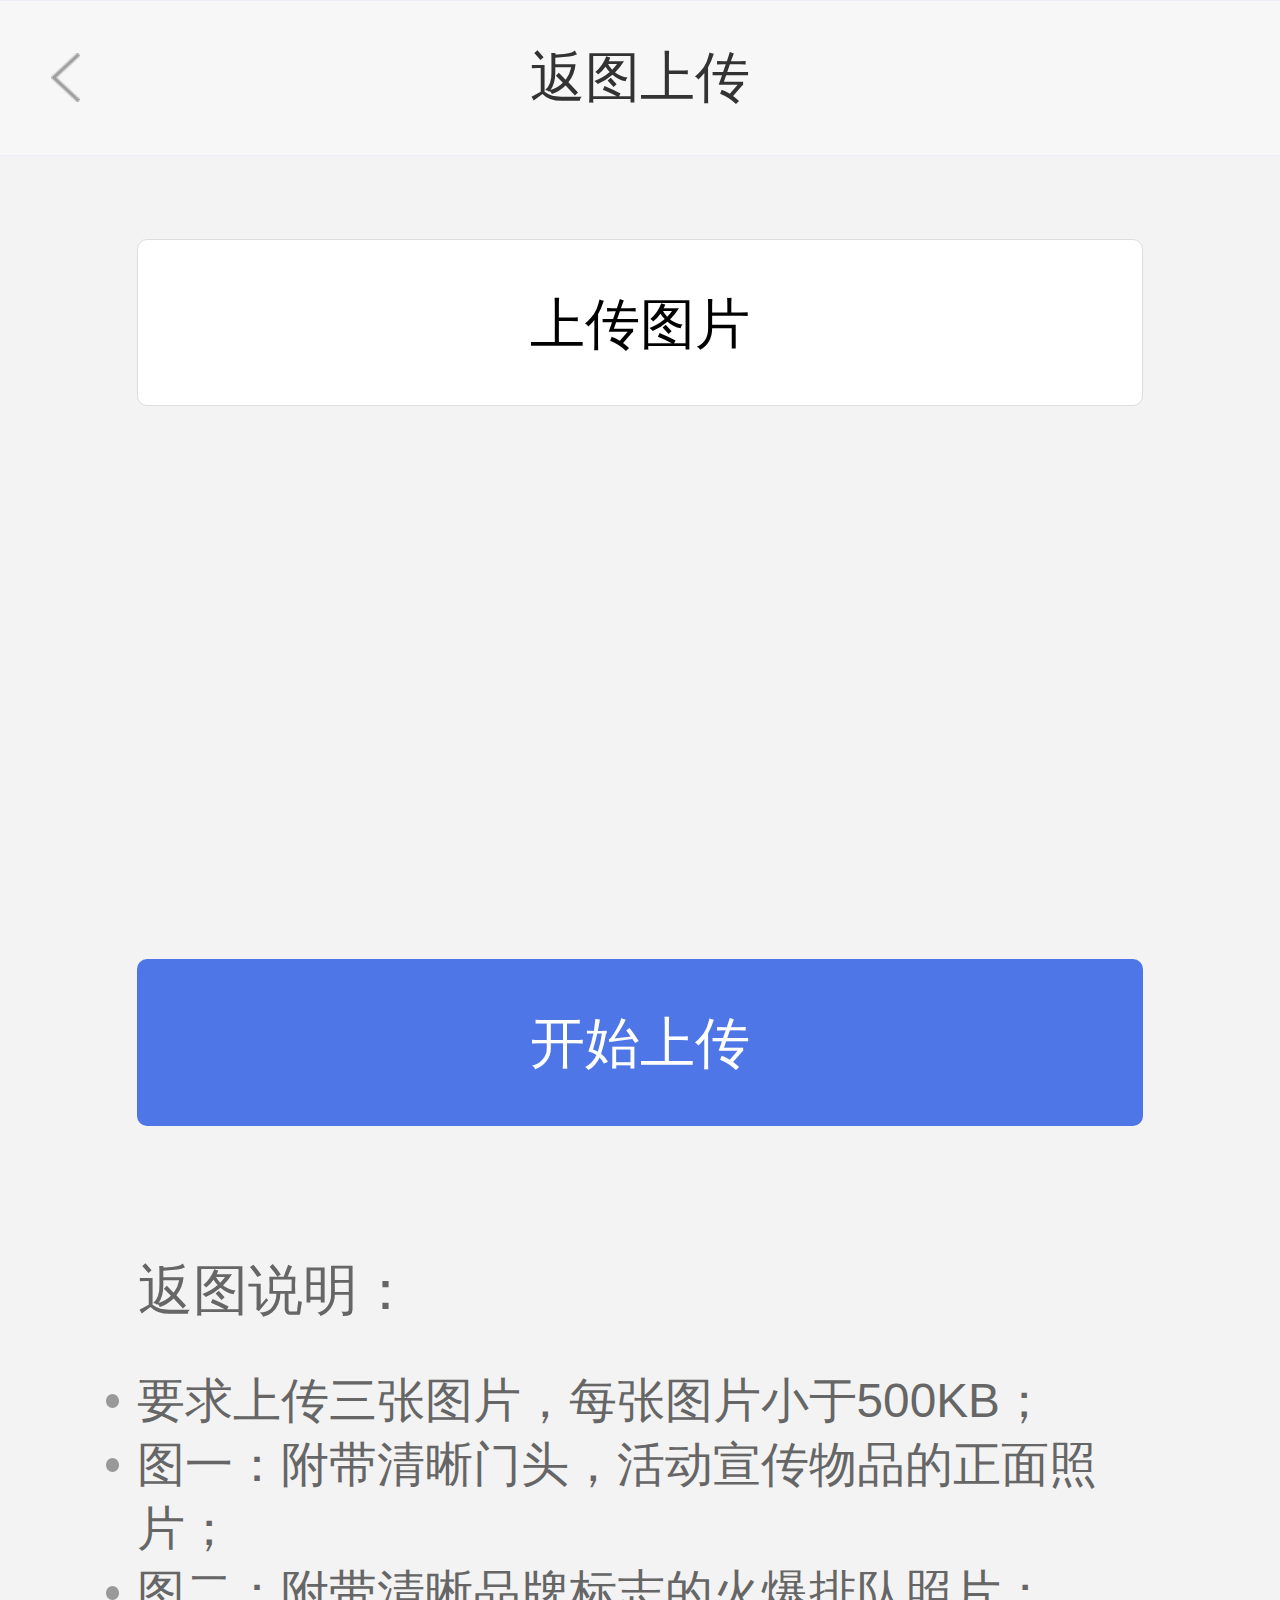
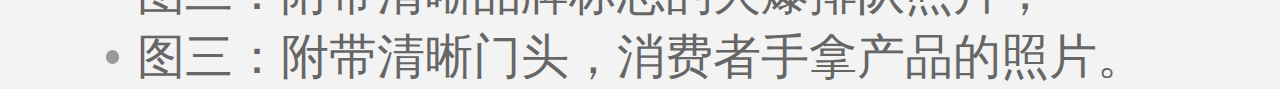
<file: index.html>
<!DOCTYPE html>
<html lang="en">
<head>
    <meta charset="UTF-8">
    <meta name="viewport" content="width=device-width, initial-scale=1.0">
    <meta http-equiv="X-UA-Compatible" content="ie=edge">
    <title>Plupload-demo</title>
    <link rel="stylesheet" href="css/index.css">
    <script type="text/javascript">
        /* 移动端适配 rem */
        (function(){
            setRem();
            window.addEventListener('orientationchange' in window?"orientationchange":"resize",setRem);
            function setRem(){
                var html = document.getElementsByTagName('html')[0];
                var pageWidth = html.getBoundingClientRect().width;
                html.style.fontSize = pageWidth/15+'px';
            }
        })();
    </script>
</head>
<body>
    <!-- 以最多上传3张图片为例 -->
    <div class="fix-top">
        <i></i>
        <div class="fix-top-title">返图上传</div>
    </div>
    <form name="plupload">
        <div class="form-group box">
            <div class="form-group-wrapper">
                <div class="input-group">
                    <input id="c-avatar" class="form-control hidden" name="" type="text" value="">
                    <div>
                        <span class="qt-span">
                            <button type="button" id="plupload-avatar" class="btn btn-info plupload" 
                            data-input-id="c-avatar"
                            data-mimetype="image/jpeg,image/png,image/jpg" 
                            data-multiple="true" 
                            data-preview-id="p-avatar"
                            data-maxcount="3"
                            data-maxsize="500KB"
                            data-url="upload.php">上传图片</button>
                        </span>
                    </div>
                </div>
                <ul class="row list-inline plupload-preview clear" id="p-avatar"></ul> 
            </div>
        </div>
        <div class="submit">
            <button type="button" class="btn btn-success" id="start_upload">开始上传</button>
        </div>
    </form>
    <div class="explain">
        <p class="explain-title">返图说明：</p>
        <ul>
            <li><i></i>要求上传三张图片，每张图片小于500KB；</li>
            <li><i></i>图一：附带清晰门头，活动宣传物品的正面照片；</li>
            <li><i></i>图二：附带清晰品牌标志的火爆排队照片；</li>
            <li><i></i>图三：附带清晰门头，消费者手拿产品的照片。</li>
        </ul>
    </div>
<!-- 首先需要引入plupload的源代码 -->
<script src="https://static.kuaidao.cn/kdbrand/jquery/2.1.4/jquery.min.js"></script>
<script src="js/plupload.full.min.js"></script>
<!-- PC-拖拽功能 -->
<!-- <script src="js/jquery.dragsort.js"></script> -->
<script src="js/index.js"></script>
<script>
    // 点击开始上传
    $(document).on('click', '#start_upload',function(){
        if( $('#c-avatar').val() ){
            // 传递给后端
            console.log($('input').val())
        }
    });
    
    pluploadFun();
    function pluploadFun(form) {
        //绑定plupload上传元素事件
        if ($(".plupload", form).size() > 0) {
            Upload.api.plupload($(".plupload", form));
        }
    }
    </script>
</body>
</html>
</file>
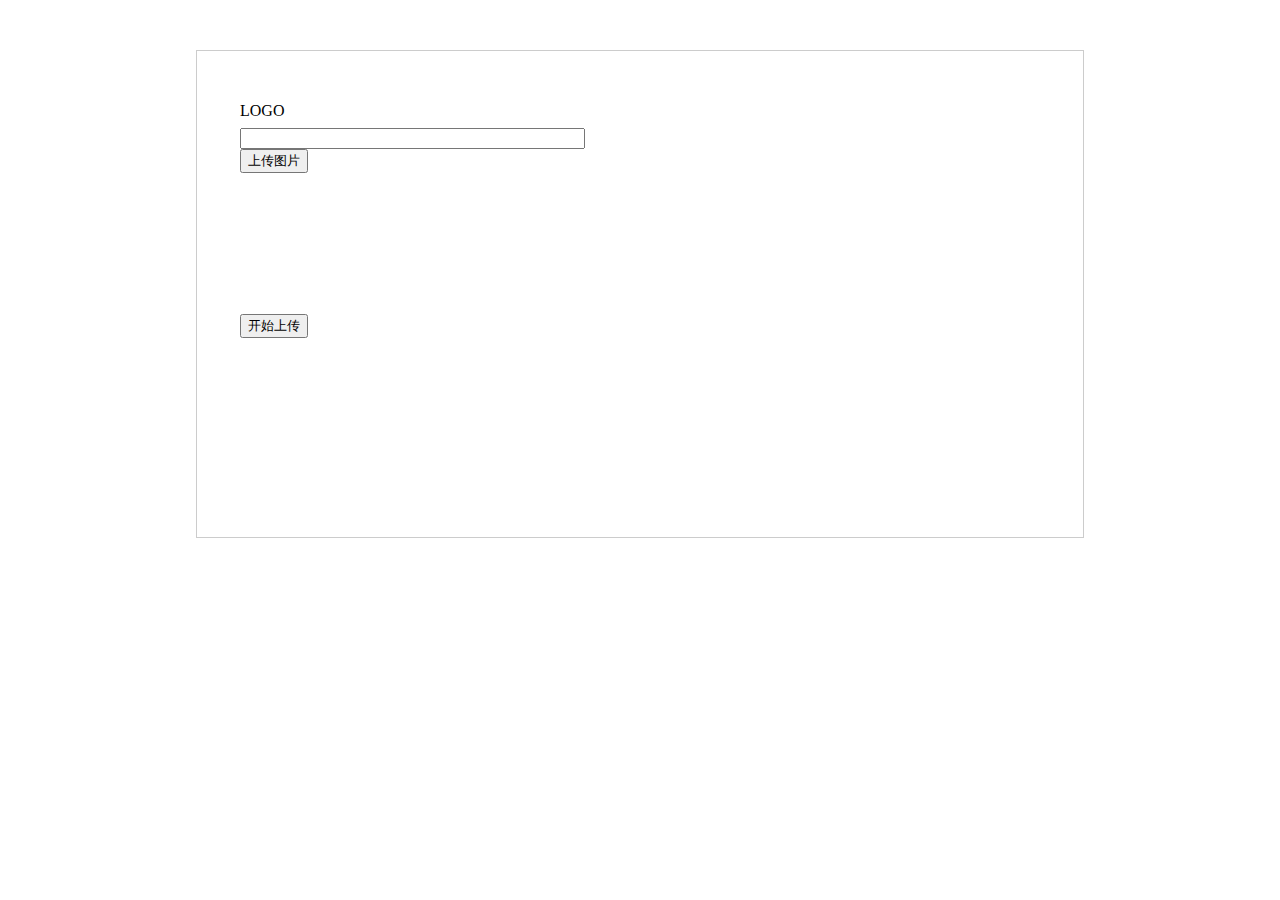
<file: upload.html>
<!DOCTYPE html>
<html>
<head>
    <meta charset="UTF-8">
    <title>Plupload-demo</title>
    <link href="https://static.kuaidao.cn/kdbrand/bootstrap/3.3.7/css/bootstrap.min.css" rel="stylesheet">
    <link href="https://static.kuaidao.cn/kdbrand/font-awesome/4.7.0/css/font-awesome.min.css" rel="stylesheet">
   <style>
        ul,li{
            list-style: none;
        }
        form{
            width: 800px;
            height: 400px;
            margin: 50px auto;
            padding: 43px;
            border: 1px solid #ccc;
        }
        .box{
            min-height: 220px;
        }
        label{
            line-height: 34px;
        }
        .thumbnail{
            width: 130px;
        }
        img{
            height: 150px!important;
        }
        .btn-trash{
            position: absolute;
            top: 0;right: 5px;
        }
        .list-inline{
            margin-top: 15px;
        }
        .list-inline li{
            position: relative;
            float: left;
        }
        .btn-trash{
            display: block;
            position: absolute;
            top: -8px;right: 0;
            width: 26px;
            height: 26px;
            border-radius: 50%; 
            background-image: url(img/icon_gb@3x.png);
            background-repeat: no-repeat;
            background-size: 26px 26px;
            background-position: center;
        }
    </style>
</head>
<body>
    <!-- 以最多上传3张图片为例 -->
    <form name="plupload">
        <div class="form-group box">
            <label for="c-avatar" class="control-label col-md-1">LOGO</label>
            <div class="col-md-8">
                <div class="input-group">
                    <input id="c-avatar" class="form-control" size="40" name="" type="text" value="">
                    <div class="no-border no-padding" style="white-space: nowrap">
                        <span>
                            <button type="button" id="plupload-avatar" class="btn btn-info plupload" 
                            data-input-id="c-avatar"
                            data-mimetype="image/jpeg,image/png,image/jpg" 
                            data-multiple="true" 
                            data-preview-id="p-avatar"
                            data-maxcount="3"
                            data-maxsize="500KB"
                            data-url="upload.php">上传图片</button>
                        </span>
                    </div>
                </div>
                <ul class="row list-inline plupload-preview" id="p-avatar"></ul>
            </div>
        </div>
        <div class="col-md-12"><button type="button" class="btn btn-success" id="start_upload">开始上传</button>
        </div>
    </form>
<!-- 首先需要引入plupload的源代码 -->
<script src="https://static.kuaidao.cn/kdbrand/jquery/2.1.4/jquery.min.js"></script>
<script src="https://static.kuaidao.cn/kdbrand/bootstrap/3.3.7/js/bootstrap.min.js"></script>
<script src="js/plupload.full.min.js"></script>
<!-- PC-拖拽功能 -->
<!-- <script src="js/jquery.dragsort.js"></script> -->
<script src="js/index.js"></script>
<script>
    // 点击开始上传
    $(document).on('click', '#start_upload',function(){
        if( $('#c-avatar').val() ){
            // 传递给后端
            console.log($('input').val())
        }
    });
    
    pluploadFun();
    function pluploadFun(form) {
        //绑定plupload上传元素事件
        if ($(".plupload", form).size() > 0) {
            Upload.api.plupload($(".plupload", form));
        }
    }
    </script>
</body>
</html>
</file>
<file: css/index.css>
/* reset css */
body,
dd,
dl,
form,
h1,
h2,
h3,
h4,
h5,
h6,
input,
ol,
p,
select,
textarea,
ul {
  margin: 0;
  padding: 0;
}
li {
  list-style: none;
}
img {
  border: none;
  display: block;
  width: 100%;
}
article,
aside,
body,
button,
code,
dd,
details,
dl,
dt,
footer,
form,
h1,
h2,
h3,
h4,
h5,
h6,
header,
hr,
input,
legend,
li,
menu,
nav,
ol,
p,
pre,
section,
select,
td,
textarea,
th,
ul {
  outline: 0;
  border: none;
  background-color: transparent;
}
a {
  text-decoration: none;
  -webkit-transition: all 0.25s ease;
  -moz-transition: all 0.25s ease;
  -ms-transition: all 0.25s ease;
  -o-transition: all 0.25s ease;
  transition: all 0.25s ease;
}
a,
button,
input {
  -webkit-tap-highlight-color: transparent;
}
body * {
  -webkit-text-size-adjust: 100%;
}
button,
input {
  -webkit-appearance: none;
}
em,
i {
  font-style: normal;
}
textarea {
  resize: none;
}
div {
  -webkit-highlight: none;
  -webkit-tap-highlight-color: transparent;
  -webkit-user-select: none;
}
a {
  text-decoration: none;
  -webkit-highlight: none;
  -webkit-tap-highlight-color: transparent;
  -webkit-user-select: none;
  color: #000;
}
a:hover {
  opacity: .9;
  filter: alpha(opacity=90);
}
.fl {
  float: left;
}
.fr {
  float: right;
}
.clear:after,
.clear:before {
  content: "";
  display: table;
}
.clear:after {
  content: "";
  display: block;
  height: 0;
  clear: both;
  visibility: hidden;
}
html {
  width: 100%;
  height: 100%;
}
body {
  width: 100%;
  height: 100%;
  background-color: #f3f3f3;
  font-family: Arial, Helvetica, STHeiTi, sans-serif;
}
body,
html {
  width: 100%;
  height: 100%;
  position: relative;
}
.hidden {
  display: none;
}
.show {
  display: block!important;
}
body,
textarea,
input,
select {
  color: #333333;
  font-weight: normal;
  font-family: "Helvetica Neue", Helvetica, STHeiTi, 'Microsoft Yahei', sans-serif;
  -webkit-font-smoothing: antialiased;
  -moz-osx-font-smoothing: grayscale;
  outline: none;
}
.masker {
  width: 100%;
  height: 100%;
  background: rgba(0, 0, 0, 0.8);
  position: fixed;
  top: 0;
  left: 0;
  z-index: 5;
  display: none;
}
::-webkit-input-placeholder {
  /* WebKit browsers */
  color: #b9b9b9;
}
::-moz-placeholder {
  /* Mozilla Firefox 19+ */
  color: #b9b9b9;
}
:-ms-input-placeholder {
  /* Internet Explorer 10+ */
  color: #b9b9b9;
}
/****start****/
/* 顶部固定定位 */
.fix-top {
  position: fixed;
  top: 0;
  left: 0;
  right: 0;
  width: 100%;
  height: 1.8rem;
  line-height: 1.8rem;
  text-align: center;
  font-size: 0.64rem;
  background: #f7f7f7;
  border-top: 1px solid #edeef5;
  border-bottom: 1px solid #edeef5;
  z-index: 10;
}
.fix-top .fix-top-title {
  padding: 0 1.6rem;
}
.fix-top i {
  position: absolute;
  left: 0;
  top: 0;
  display: inline-block;
  width: 1.54rem;
  height: 1.8rem;
  background: url(../img/angle_left_03.png) no-repeat center;
  background-size: 0.34rem 0.58rem;
  z-index: 11;
}
form {
  padding-top: 1.8rem;
  background-color: #f3f3f3;
}
form .form-group-wrapper {
  min-height: 8.44rem;
}
form #plupload-avatar {
  width: 11.8rem;
  height: 1.96rem;
  line-height: 1.96rem;
  font-size: 0.64rem;
  background: #fff;
  border: 1px solid #ddd;
  border-radius: 10px;
}
form .qt-span {
  padding: 1rem 0;
  box-sizing: border-box;
  display: flex;
  justify-content: center;
}
form .submit {
  padding: 1rem 0;
  box-sizing: border-box;
  display: flex;
  justify-content: center;
}
form .submit #start_upload {
  width: 11.8rem;
  height: 1.96rem;
  line-height: 1.96rem;
  font-size: 0.64rem;
  color: #fff;
  background: #4f76e6;
  border-radius: 10px;
}
/* 上传ul */
.list-inline {
  box-sizing: border-box;
  display: flex;
  justify-content: start;
  padding: 0 0 0 0.48rem;
}
.list-inline li {
  position: relative;
  float: left;
  margin-right: 0.28rem;
  width: 4.48rem;
  height: 4.48rem;
}
.list-inline li img {
  width: 100%;
  height: 100%;
}
.list-inline li .btn-trash {
  display: block;
  position: absolute;
  top: 0.28rem;
  right: 0.28rem;
  width: 0.8rem;
  height: 0.8rem;
  border-radius: 50%;
  background-image: url(../img/icon_gb@3x.png);
  background-repeat: no-repeat;
  background-size: 0.8rem 0.8rem;
  background-position: center;
}
.list-inline li .error-mask {
  width: 100%;
  height: 1.76rem;
  line-height: 1.76rem;
  text-align: center;
  font-size: 0.64rem;
  color: #fff;
  background: rgba(0, 0, 0, 0.5);
}
/* 返图说明 */
.explain {
  font-size: 0.56rem;
  color: #666;
}
.explain .explain-title {
  padding-left: 1.62rem;
  line-height: 1.84rem;
  font-size: 0.64rem;
}
.explain ul {
  margin: 0 1.08rem 0 1.24rem;
}
.explain ul li {
  position: relative;
  padding-left: 0.36rem;
}
.explain ul i {
  position: absolute;
  left: 0;
  top: 0.3rem;
  display: inline-block;
  vertical-align: middle;
  width: 0.16rem;
  height: 0.16rem;
  background: #999;
  border-radius: 50%;
}
</file>
